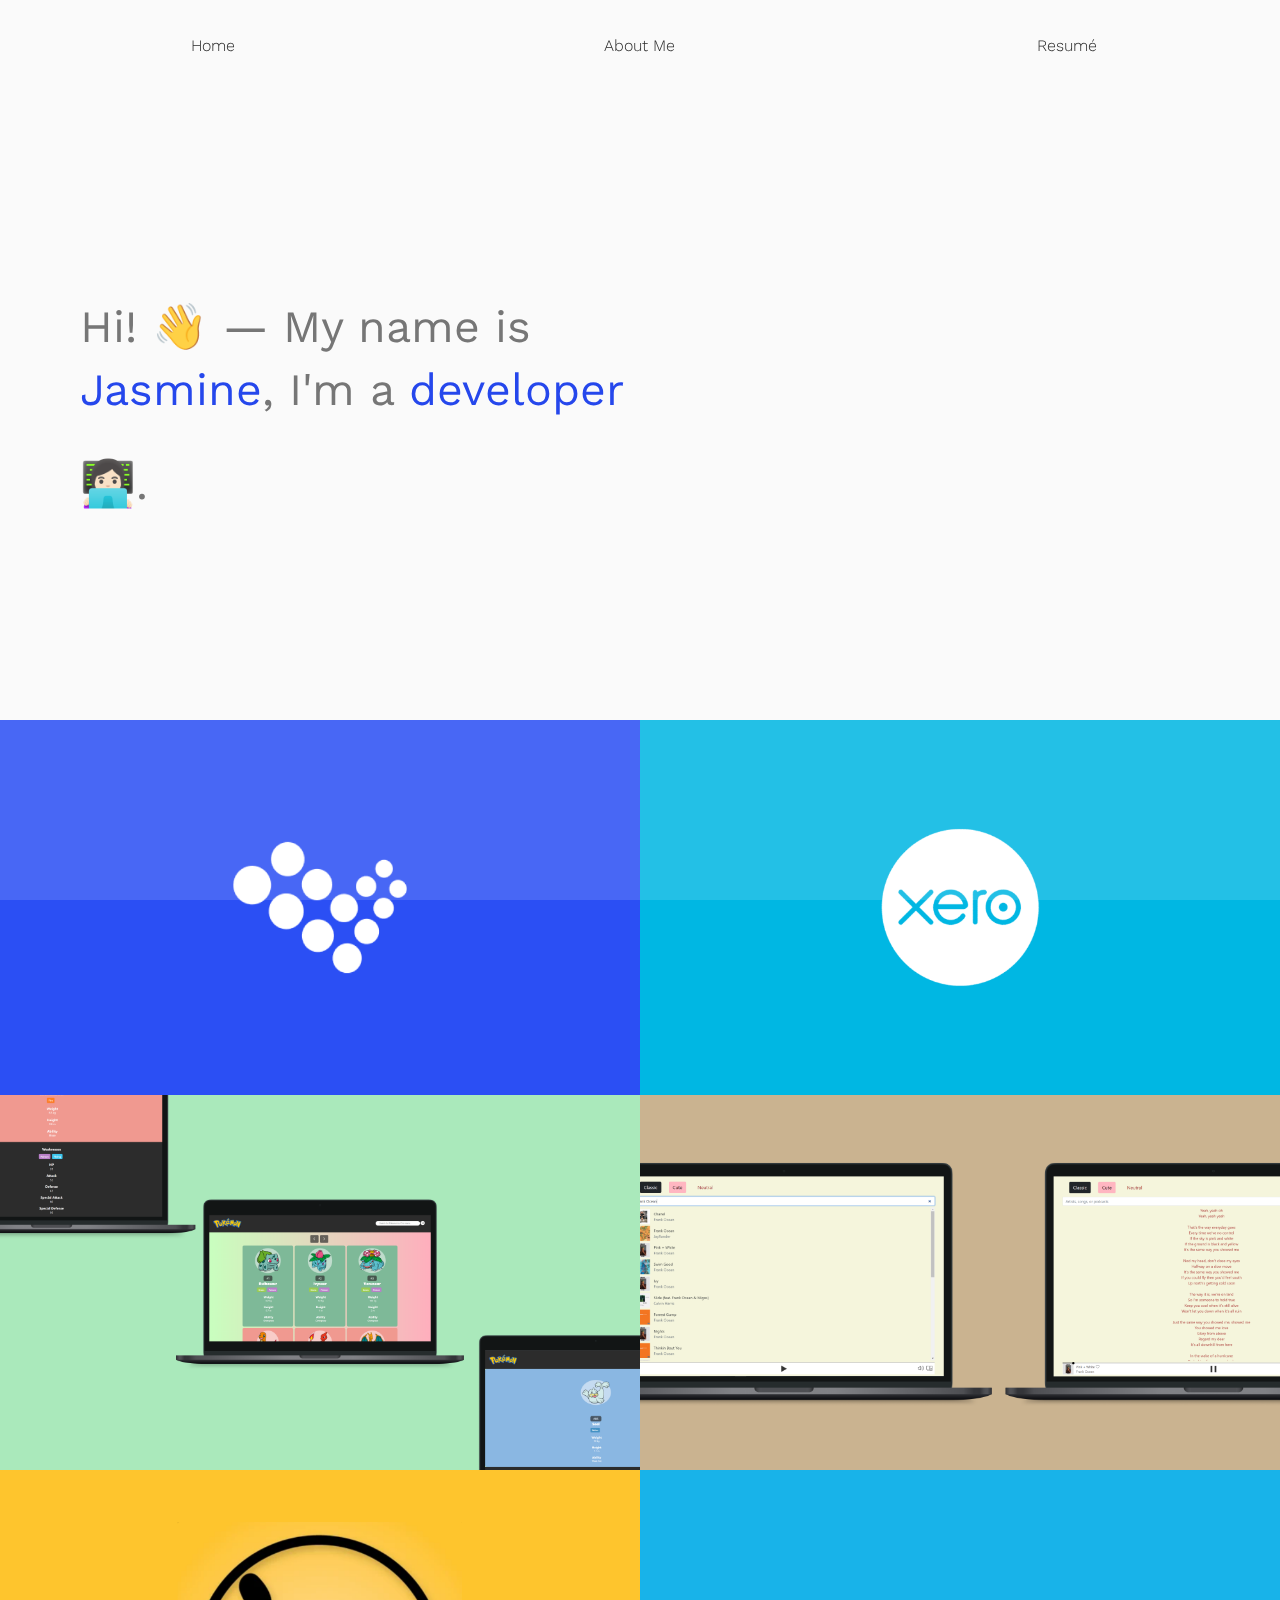
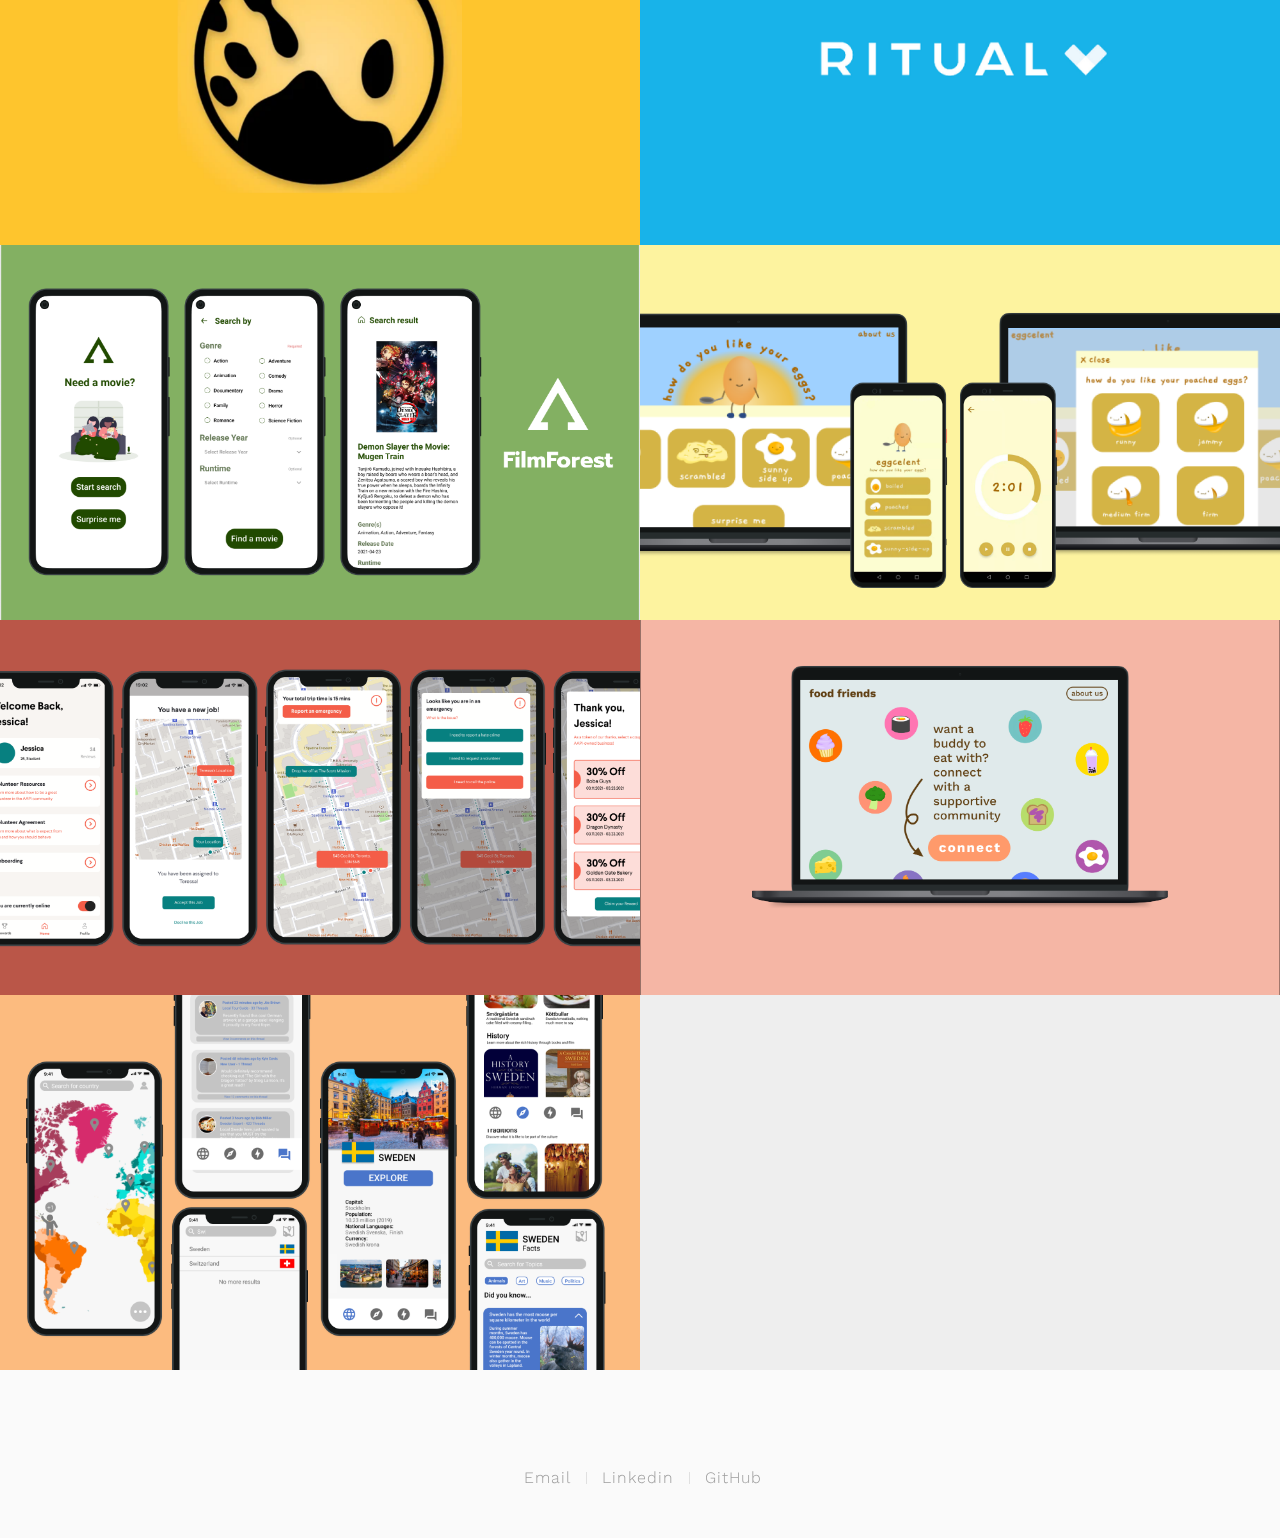
<file: index.html>
<!DOCTYPE html>
<html>
<head>
    <meta charset="utf-8">
    <meta content="width=device-width, initial-scale=1.0" name="viewport">
    <title>Home | Jasmine Sun</title>
    <meta content="Development portfolio of Jasmine Sun" name="description" property="og:description">
    <link href="style.css" rel="stylesheet">
    <link rel="icon" href="res/favicon.ico" />
    <script src="https://ajax.googleapis.com/ajax/libs/jquery/2.1.4/jquery.min.js"></script>
    <link href="https://fonts.googleapis.com/css?family=Work+Sans:300,600,400" rel="stylesheet" type="text/css">
    <script src="./index.js"></script>
</head>
<body>
    <div class="preloader"></div>
    <main>
        <section class="intro">
            <div class="navpadding"></div>
            <nav>
                <a href="index.html">Home</a>
                <a href="aboutme.html">About Me</a>
                <a href="res/Jasmine_Sun_Resume.pdf">Resumé</a>
            </nav>

            <div class="intro-text">
                <div class="maintextpadding"></div><!-- Seperates the text section from the arrow. -->
                <div class="Hi">
                    <h1>
                        Hi! 👋  &mdash; My name is <span class="blue">Jasmine</span>, I'm a
                        <span class="blue" id="word"> </span>
                        <span class="blue"> </span>
                    </h1>
                    <h1>👩🏻‍💻.</h1>
                </div>
            </div>

        </section>
        <!-- End of intro -->

        <section class="projects">
            <div class="projects-collage">
                <!-- Varicent Starts -->
                <a class="project-item" target="_blank">
                    <figure class="project-figure">
                        <div class="project-overlay"></div>
                        <img src="res/Varicent.png">
                        <figcaption class="project-text">
                            <h2>Varicent</h2>
                            <p>Enabling companies to drive high performance and maximize <br>
                                revenue by providing vital data, insights, and tools.</p>

                            <p class='hidden popUpdesc'>
                                As a full-stack developer at Varicent, I was heavily involved in the 
                                audit trail system, where we captured and recorded a chronological sequence 
                                of events to provide insights for our customers.
                            </p>
                            <span id="githubRepo" href="https://www.varicent.com/"></span>
                        </figcaption>
                    </figure>
                </a>
                <!-- Varicent Ends -->

                <!-- Xero Starts -->
                <a class="project-item" target="_blank">
                    <figure class="project-figure">
                        <div class="project-overlay"></div>
                        <img src="res/Xero.png">
                        <figcaption class="project-text">
                            <h2>Xero</h2>
                            <p>Building accounting software for everyday businesses</p>

                            <p class='hidden popUpdesc'>
                                At Xero, I was a software engineering intern on the X-Files team, where I worked on the
                                X-Files team which focused on building bank statement data extractors.
                            </p>
                            <span id="githubRepo" href="https://www.xero.com/ca/"></span>
                        </figcaption>
                    </figure>
                </a>
                <!-- Xero Ends -->

                <!-- Pokedex Starts -->
                <a class="project-item" target="_blank">
                    <figure class="project-figure">
                        <div class="project-overlay"></div>
                        <img src="res/Pokedex.png">
                        <figcaption class="project-text">
                            <h2>Pokédex</h2>
                            <p>Searching through your favourite Pokémon</p>

                            <p class='hidden popUpdesc'>
                                Users can look through an organized list of pokémon cards in this aesthetically pleasing Pokédex. They'll get details
                                about the Pokémon such as id, name, weight, height, and ability/abilities. They can also search for a specific pokémon
                                to get more a more detailed description of a Pokémon, including details like their weaknesses, evolutions, etc. 
                                Implemented front-end using React, and leveraged PokéAPI using Axios to gather pokémon data.
                            </p>
                            <span id="githubRepo" href="https://github.com/jasminejsun/pokedex"></span>
                        </figcaption>
                    </figure>
                </a>
                <!-- Pokedex Ends -->
                <!-- Themify Starts -->
                <a class="project-item" target="_blank">
                    <figure class="project-figure">
                        <div class="project-overlay"></div>
                        <img src="res/themify.png">
                        <figcaption class="project-text">
                            <h2>Themeify</h2>
                            <p>Customizing your Spotify experience</p>

                            <p class='hidden popUpdesc'>
                                A web app that gives users the ability to search for any song from the 70 million+ songs from the Spotify API, and then
                                play it within the same webpage. As well, it displays the lyrics to the song currently playing on-screen. Users can also
                                switch between different colour themes, such as netural and classic.
                            </p>
                            <span id="githubRepo" href="https://github.com/jasminejsun/themeify"></span>
                        </figcaption>
                    </figure>
                </a>
                <!-- Themify Ends -->
                <!-- RM Starts -->
                <a class="project-item" target="_blank">
                    <figure class="project-figure">
                        <div class="project-overlay"></div>
                        <img src="res/rm.png">
                        <figcaption class="project-text">
                            <h2>Web and Mobile<br /> Developer Intern</h2>
                            <p>Sept-Dec 2021</p>

                            <p class='hidden popUpdesc'>
                                During my time at Rich Media, I headed development of features for responsive and accessible front-end interfaces 
                                in Javascript/Typescript and Angular. I got to work on interesting projects like a complex financial calculator, 
                                zip file creators, and dynamic videos. Additionally, I fixed 100+ bugs ranging from accessibility bugs, to updates
                                required due to an updated API, UI defects, etc. I also contributed to Rich Media's libraries, and integrating JUnit 
                                testing in order to improve productivity.
                            </p>
                            <span id="githubRepo" href="https://www.richmedia.com/"></span>
                        </figcaption>
                    </figure>
                </a>
                <!-- RM Ends -->
                <!-- Ritual QA Starts -->
                <a class="project-item" target="_blank">
                    <figure class="project-figure">
                        <div class="project-overlay"></div>
                        <img src="res/ritual.png">
                        <figcaption class="project-text">
                            <h2>Test Automation <br /> Engineering Intern</h2>
                            <p>January-April 2021</p>

                            <p class='hidden popUpdesc'>
                                As a Test Automation Engineering intern at Ritual Co., I had the opportunity to lead QA for multiple projects, which involved working with UX designers, product managers, and developers to ensure all project expectations were met. Additionally I implemented 10+ Android automated test cases, as well as bug fixes, for the build sanity suite to be run and verified for every version release.
                            </p>
                            <span id="githubRepo" href="https://ritual.co/"></span>
                        </figcaption>
                    </figure>
                </a>
                <!-- Ritual QA Ends -->
                <!-- FilmForest Starts -->
                <a class="project-item" target="_blank">
                    <figure class="project-figure">
                        <div class="project-overlay"></div>
                        <img src="res/film_forest_preview.png">
                        <figcaption class="project-text">
                            <h2>FilmForest</h2>
                            <p>Exploring movies with IMDB's data</p>
                            <p class='hidden popUpdesc'>
                                An android app that gives users a movie suggestion based on user input. Uses the TMDB API.
                            </p>
                            <span id="githubRepo" href="https://github.com/jasminejsun/film-forest"></span>
                        </figcaption>
                    </figure>
                </a>
                <!-- FilmForest Ends -->
                <!-- eggcelent starts -->
                <a class="project-item" target="_blank">
                    <figure class="project-figure">
                        <div class="project-overlay"></div>
                        <img src="res/eggcelent_preview.png">
                        <figcaption class="project-text">
                            <h2>eggcelent</h2>
                            <p>Simplifying making eggs</p>
                            <p class='hidden popUpdesc'>
                                Don't know how long to cook your egg? eggcelent - a customizable egg timer website and mobile app - can help you out to make every morning bright and sunny (side up ;D). The Android app is ready and the website is coming soon!
                            </p>
                            <span id="githubRepo" href="https://github.com/jasminejsun/eggcelent-web"></span>
                        </figcaption>
                    </figure>
                </a>
                <!-- eggcelent Ends -->
                <!-- WeWalk Starts -->
                <a class="project-item" target="_blank">
                    <figure class="project-figure">
                        <div class="project-overlay"></div>
                        <img src="res/wewalk_preview.png">
                        <figcaption class="project-text">
                            <h2>WeWalk</h2>
                            <p>Supporting the AAPI community during the COVID-19 pandemic</p>
                            <p class='hidden popUpdesc'>
                                A design project for an app that pairs volunteers with AAPI
                                senior citizens to ensure their safe travel.
                            </p>
                            <span id="githubRepo" href="https://www.figma.com/proto/bkPg6Ovj70JuRxolx4maaK/WeWalk?page-id=1%3A6&node-id=25%3A597&viewport=167%2C278%2C0.13863083720207214&scaling=scale-down"></span>
                        </figcaption>
                    </figure>
                </a>
                <!-- WeWalk Ends -->
                <!-- food friends Starts -->
                <a class="project-item" target="_blank">
                    <figure class="project-figure">
                        <div class="project-overlay"></div>
                        <img src="res/food_friends_preview.png">
                        <figcaption class="project-text">
                            <h2>food friends</h2>
                            <p>Empowering individuals struggling with unhealthy eating habits through video calls.</p>
                            <p class='hidden popUpdesc'>
                                A platform that connects individuals who struggle with unhealthy eating habits through video calls.
                            </p>
                            <span id="githubRepo" href="https://devpost.com/software/food-friends"></span>
                        </figcaption>
                    </figure>
                </a>
                <!-- food friends Ends -->
                <!-- Culture App Starts -->
                <a class="project-item" target="_blank">
                    <figure class="project-figure">
                        <div class="project-overlay"></div>
                        <img src="res/culture_app_preview.png">
                        <figcaption class="project-text">
                            <h2>Culture App</h2>
                            <p>Making learning about different cultures and countries more accessible</p>
                            <p class='hidden popUpdesc'>
                                The culture app is built to help users learn more about selected countries of their choice. This is done by connecting users with a variety of resources such as recipes, books, films and facts. It also has built-in social features such as the forum page and the friends page to allow users to create meaningful connections in order to learn more about different cultures from a personal standpoint.
                            </p>
                            <span id="githubRepo" href="https://devpost.com/software/culture-app?ref_content=user-portfolio&ref_feature=in_progress"></span>
                        </figcaption>
                    </figure>
                </a>
                <!-- Culture App Ends -->

            </div>
        </section>
        <!-- Portfolio section ends -->
        <!-- Footer section begins-->
        <footer>
            <div class="wrapper">
                <ul>
                    <li>
                        <a href="mailto:j362sun@uwaterloo.ca" target="_blank">Email</a>
                    </li>
                    <li>
                        <a href="https://www.linkedin.com/in/jasminejsun" target="_blank">Linkedin</a>
                    </li>
                    <li>
                        <a href="https://github.com/jasminejsun" target="_blank">GitHub</a>
                    </li>
                </ul>
            </div>
        </footer>
        <!-- Footer section ends -->
    </main>
    <!--This section appears when a project 'box' is clicked-->
    <div class="popUp">
        <div class="popUpImg"></div>
        <div id="popUpText">
            <h1>Project's Name</h1>
            <p class="projectDesc">
                Lorem ipsum dolor sit amet, consectetur adipisicing elit. Delectus non ipsum itaque ratione dolorem. Lorem ipsum dolor sit amet consectetur adipisicing elit.
                Lorem ipsum dolor sit amet, consectetur adipisicing elit. Delectus non ipsum itaque ratione dolorem. Lorem ipsum dolor sit amet consectetur adipisicing elit.
            </p>
            <div>
                <a href="" id="githubLink"></a>
            </div>

        </div>
        <span id="cancelBtn">X</span>
    </div>
</body>

</html>
</file>
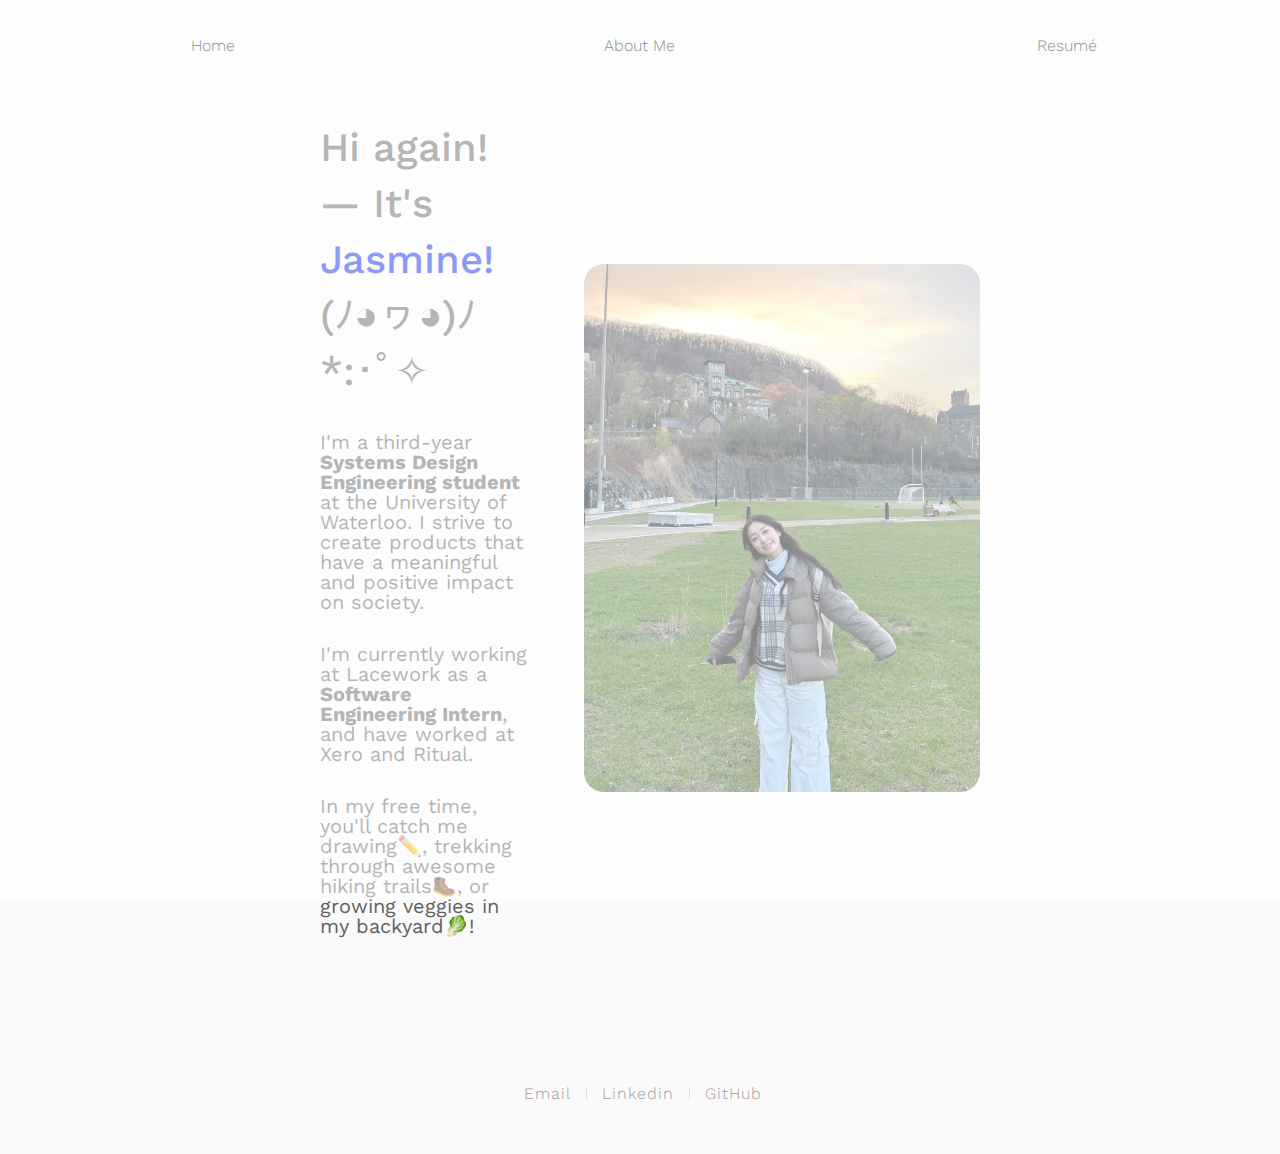
<file: aboutme.html>
﻿<!DOCTYPE html>
<html>
<head>
    <meta charset="utf-8">
    <meta content="width=device-width" name="viewport">
    <title>About Me | Jasmine Sun</title>
    <meta content="Development portfolio of Jasmine Sun" name="description" property="og:description">
    <link href="aboutme.css" rel="stylesheet">
    <script src="https://ajax.googleapis.com/ajax/libs/jquery/2.1.4/jquery.min.js"></script>
    <link href="https://fonts.googleapis.com/css?family=Work+Sans:300,600,400" rel="stylesheet" type="text/css">
    <script src="./aboutme.js"></script>
</head>
<body>
    <div class="preloader"></div>
    <main>
        <div class="navpadding"></div>
        <nav>
            <a href="index.html">Home</a>
            <a href="aboutme.html">About Me</a>
            <a href="res/Jasmine_Sun_Resume.pdf">Resumé</a>
        </nav>
        
        <div class="intro">
            <div class="about-container">
                <div class="Hi">
                    <h1>Hi again! &mdash; It's <span class="blue">Jasmine!</span></h1>
                    <h1>(ﾉ◕ヮ◕)ﾉ*:･ﾟ✧ </h1>
                    <h3>I'm a third-year <strong>Systems Design Engineering student</strong> at the University of Waterloo. I strive to create products that have a meaningful and positive impact on society.</h3>
                    <h3>I'm currently working at Lacework as a <strong>Software Engineering Intern</strong>, and have worked at Xero and Ritual.</h3>
                    <h3>In my free time, you'll catch me drawing✏️, trekking through awesome hiking trails🥾, or growing veggies in my backyard🥬!</h3>
                </div>
                <div class="img-me">
                    <img src="res/me.jpeg">
                </div>
            </div>
        </div>

        <footer>
            <div class="wrapper">
                <ul>
                    <li>
                        <a href="mailto:j362sun@uwaterloo.ca" target="_blank">Email</a>
                    </li>
                    <li>
                        <a href="https://www.linkedin.com/in/jasminejsun" target="_blank">Linkedin</a>
                    </li>
                    <li>
                        <a href="https://github.com/jasminejsun" target="_blank">GitHub</a>
                    </li>
                </ul>
            </div>
        </footer>
    </main>
</body>
</html>
</file>
<file: style.css>
.navpadding {
    padding: 10px;
}

.maintextpadding {
    padding: 30px;
}

nav {
    display: flex;
    justify-content: flex-end;
    flex-direction: column;
}

@media only screen and (min-width: 768px) {
    nav {
        flex-direction: row;
    }
}

nav a {
    flex: 1;
    text-align: center;
    margin: 0.25em;
    padding: 10px;
    text-decoration: none;
    color: #000;
}

    nav a:after {
        content: "";
        display: block;
        background-color: transparent;
        position: absolute;
        bottom: -3px;
        left: 0;
        width: 100%;
        height: 1px;
        -webkit-transform-origin: 50% 0;
        transform-origin: 50% 0;
        -webkit-transform: scaleX(0.6);
        transform: scaleX(0.6);
        -webkit-transition: .3s;
        transition: .3s
    }

    nav a:hover:after {
        background-color: #1004c5;
        -webkit-transform: scaleX(1);
        transform: scaleX(1)
    }

    nav a .about-me-cursor {
        cursor: url(https://picresize.com/popup.html?images/rsz_13f30778c-744a-4e64-b35f-cdeda97e6f8d.png);
    }

.footer ul {
    margin: 0;
    padding: 0;
    list-style: none
}

.projects, .contact, footer {
    text-align: center
}

html {
    box-sizing: border-box;
    font-size: 16px;
    -webkit-tap-highlight-color: transparent
}

*, *::before, *::after {
    box-sizing: inherit
}

html, body, ul, ol, figure {
    margin: 0;
    padding: 0
}

::-moz-selection {
    background: #eee
}

::selection {
    background: #eee
}

::-webkit-scrollbar {
    width: 0;  /* Remove scrollbar space */
    background: transparent;  /* Optional: just make scrollbar invisible */
}

img {
    vertical-align: middle
}

h1, h2, h3 {
    margin: 0
}

p {
    font-size: 1em;
    margin-top: 0;
    margin-bottom: 1.5em
}

.popUpdesc {
    display: none;
}

/* Main body styles */

body {
    font: 100% "Work Sans", Helvetica, sans-serif;
    color: #616161;
    background-color: #fafafa;
    line-height: 1.5;
    position: relative;
}

a {
    color: #9e9e9e;
    font-weight: 300;
    position: relative;
    -webkit-transition: color 0.2s ease-in-out;
    transition: color 0.2s ease-in-out;
    text-decoration: none;
    white-space: nowrap;
    outline: none
}

    a:hover, a:focus {
        color: #757575;
        outline: none
    }

p {
    font-weight: 300
}

b {
    font-weight: 800
}

.preloader {
    position: fixed;
    top: 0;
    left: 0;
    right: 0;
    bottom: 0;
    background-color: #fff;
    z-index: 600
}

/* Main body styles end */


/* Intro section styles */

.Hi {
    max-width: 74rem;
    margin-right: auto;
    margin-left: auto;
    padding: 0 2rem
}

@media (max-width: 768px) {
    .Hi {
        padding: 0 1rem
    }
}

.content {
    background-color: #fafafa;
    padding-top: 8rem;
    text-align: center
}

.intro {
    position: fixed;
    top: 0;
    height: 80vh;
    width: 100%;
    z-index: -1
}

    .intro .intro-text {
        position: absolute;
        top: 50%;
        -webkit-transform: translateY(-50%);
        transform: translateY(-50%);
        width: 100%
    }

    .intro .blue {
        color: rgb(3, 42, 233);
    }

    .intro .blink {
        animation: blink 0.5s infinite;
    }

    .intro span {
        color: rgb(3, 42, 233);
    }

    .intro h1 {
        width: 50%;
        padding-top: 2rem;
        font-size: 2rem;
        font-size: calc(2rem + 1vw);
        line-height: 1.4;
        font-weight: 400
    }

.container {
    display: flex;
    flex-direction: row;
}

@media (max-width: 768px) {
    .intro {
        text-align: center
    }

        .intro h1 {
            width: 100%
        }
}

.intro .down {
    bottom: 2.5rem
}

    .intro .down:hover {
        bottom: 2rem
    }

/* Intro section style ends */


/* Project section begins */

.projects {
    margin-top: 80vh;
    background-color: #eee;
}

    .projects .projects-collage {
        margin: 0 auto
    }

        .projects .projects-collage::after {
            content: "";
            display: table;
            clear: both
        }

        .projects .projects-collage img {
            max-width: 100%;
            max-height: 100%;
            object-fit: cover
        }

.project-overlay {
    position: absolute;
    top: 0;
    left: 0;
    width: 100%;
    height: 100%;
    background-color: rgb(60, 60, 77);
    opacity: 0;
    -webkit-transition: all .3s ease-in;
    transition: all .3s ease-in
}

a.project-item {
    position: relative;
    display: block;
    line-height: 0;
    overflow: hidden;
    cursor: pointer;
    -webkit-transition: all 0.3s ease-in-out;
    transition: all 0.3s ease-in-out
}

@media (min-width: 769px) {
    a.project-item {
        width: 50%;
        float: left
    }
}

a.project-item:hover .project-overlay {
    opacity: .7
}

a.project-item:hover .project-text {
    top: 50%;
    opacity: 1
}

    a.project-item:hover .project-text h2:after {
        -webkit-transform: scaleX(1);
        transform: scaleX(1)
    }

@media (max-width: 768px) {
    a.project-item .project-overlay {
        opacity: .7
    }

    a.project-item .project-text {
        top: 50%;
        opacity: 1
    }
}

.project-text {
    position: absolute;
    top: 40%;
    -webkit-transform: translateY(-50%);
    transform: translateY(-50%);
    line-height: 1;
    width: 100%;
    opacity: 0;
    -webkit-transition: all 0.4s ease-out;
    transition: all 0.4s ease-out;
    font-weight: 300;
    color: #fafafa
}

    .project-text h2 {
        position: relative;
        font-size: 2rem;
        padding-bottom: 1.25rem;
        text-transform: uppercase;
        letter-spacing: .125rem
    }

    .project-text p {
        margin: 0;
        padding-top: 1.5rem
    }

img {
    height: 375px;
    width: 100%
}

/* Project style section ends */

/* Contact section begins */
footer, .content {
    padding: 6rem 0 3rem;
}

    footer ul {
        -webkit-transition: 1s;
        transition: 1s
    }

        footer ul li {
            display: inline-block;
            padding: 0 1rem;
            margin-right: -.375em;
            position: relative
        }

            footer ul li:before {
                content: "";
                display: block;
                background-color: #e0e0e0;
                position: absolute;
                left: 0;
                top: 50%;
                line-height: 0;
                width: 1px;
                height: .75rem;
                margin-top: -.375rem
            }

            footer ul li:first-child:before {
                display: none
            }

            footer ul li a {
                letter-spacing: .0625rem;
                cursor: pointer
            }

                footer ul li a:after {
                    content: "";
                    display: block;
                    background-color: transparent;
                    position: absolute;
                    bottom: -3px;
                    left: 0;
                    width: 100%;
                    height: 1px;
                    -webkit-transform-origin: 50% 0;
                    transform-origin: 50% 0;
                    -webkit-transform: scaleX(0.6);
                    transform: scaleX(0.6);
                    -webkit-transition: .3s;
                    transition: .3s
                }

                footer ul li a:hover:after {
                    background-color: #1004c5;
                    -webkit-transform: scaleX(1);
                    transform: scaleX(1)
                }

/* Contact section ends */

/* PopUp section begins */
.popUp {
    color: black;
    /* height: 70vh; */
    width: 80vw;
    position: fixed;
    top: 10vh;
    left: 10vw;
    background-color: #ffffff;
    box-shadow: 0 0 17px 2px rgba(128, 128, 128, 0.089);
    display: grid;
    grid-template-columns: 55% 45%;
}

    .popUp .popUpImg {
        background: url('https://images.unsplash.com/photo-1526049997133-25caee4c5796?ixlib=rb-0.3.5&ixid=eyJhcHBfaWQiOjEyMDd9&s=4a785d2392ba5c7683a2b09ee1b40b20&auto=format&fit=crop&w=1048&q=80');
        background-position: center;
        background-size: cover;
        /* height: 70vh; */
        background-position: center
    }

    .popUp div:nth-child(2) {
        padding: 10vh 2em;
        position: relative;
    }

    .popUp span {
        display: block;
        position: absolute;
        top: 4%;
        padding: 5px 15px;
        border-radius: 200px;
        font-size: 1.2em;
        background-color: black;
        color: white;
        text-align: center;
        right: 5%;
        cursor: pointer;
        user-select: none;
    }

    .popUp div:nth-child(2) h1 {
        font-size: 2.3em;
        margin-bottom: 1em;
    }

    .popUp div:nth-child(2) p {
        font-size: 0.9em;
    }

    .popUp div:nth-child(2) div a:nth-child(1){
        width: 20px;
        height: 20px;
        background: url("res/link.png");
        background-size: cover;
        display: block;
    }

/* PopUp section ends for DESKTOP VIEW */

/* Tablet styling for popUp */

@media only screen and (min-device-width : 768px) and (max-device-width : 1024px) {
    .popUp {
        width: 95vw;
        left: 2.5vw;
        display: block;
        top: 5vh;
    }

        .popUp .popUpImg {
            background-size: cover;
            background-position: center;
            /* display: none; */
            width: 95vw;
            height: 50vh;
        }
}

/* END OF Tablet styling for popUp */


/* START OF styling mobile view for popUp and header */
@media (min-width: 320px) and (max-width: 767px) {
    .popUp {
        width: 100vw;
        left: 2.5vw;
        display: block;
        top: 1vh;
        height: 200vh;
        position: static;
    }

        .popUp .popUpImg {
            background-size: cover;
            background-position: center;
            /* display: none; */
            width: 100vw;
            height: 50vh;
        }

    .project-text h2 {
        font-size: 1.4rem;
    }
}
/* END of styling mobile view for popUp */
</file>
<file: aboutme.css>
.navpadding {
    padding: 10px;
}

nav {
    display: flex;
    justify-content: flex-end;
    flex-direction: column;
    height: auto;
}

@media only screen and (min-width: 768px) {
    nav {
        flex-direction: row;
    }
}

nav a {
    flex: 1;
    text-align: center;
    margin: 0.25em;
    padding: 10px;
    text-decoration: none;
    color: #000;
}

    nav a:after {
        content: "";
        display: block;
        background-color: transparent;
        position: absolute;
        bottom: -3px;
        left: 0;
        width: 100%;
        height: 1px;
        -webkit-transform-origin: 50% 0;
        transform-origin: 50% 0;
        -webkit-transform: scaleX(0.6);
        transform: scaleX(0.6);
        -webkit-transition: .3s;
        transition: .3s
    }

    nav a:hover:after {
        background-color: #1004c5;
        -webkit-transform: scaleX(1);
        transform: scaleX(1)
    }

    nav a .about-me-cursor {
        cursor: url(https://picresize.com/popup.html?images/rsz_13f30778c-744a-4e64-b35f-cdeda97e6f8d.png);
    }

.footer ul {
    margin: 0;
    padding: 0;
    list-style: none
}

.projects, .contact, footer {
    text-align: center
}

html {
    box-sizing: border-box;
    font-size: 16px;
    -webkit-tap-highlight-color: transparent
}

*, *::before, *::after {
    box-sizing: inherit
}

html, body, ul, ol, figure {
    margin: 0;
    padding: 0
}

::-moz-selection {
    background: #eee
}

::selection {
    background: #eee
}

::-webkit-scrollbar {
    width: 0;  /* Remove scrollbar space */
    background: transparent;  /* Optional: just make scrollbar invisible */
}

img {
    vertical-align: middle
}

h1, h2, h3 {
    margin: 0
}

p {
    font-size: 1em;
    margin-top: 0;
    margin-bottom: 1.5em
}


/* main body style starts */
body {
    font: 100% "Work Sans", Helvetica, sans-serif;
    color: #616161;
    background-color: #fafafa;
    line-height: 1.5;
    position: relative;
    height: fit-content;
    overflow-y: scroll;
}

a {
    color: #9e9e9e;
    font-weight: 300;
    position: relative;
    -webkit-transition: color 0.2s ease-in-out;
    transition: color 0.2s ease-in-out;
    text-decoration: none;
    white-space: nowrap;
    outline: none
}

    a:hover, a:focus {
        color: #757575;
        outline: none
    }

p {
    font-weight: 300
}

b {
    font-weight: 800
}

.preloader {
    position: fixed;
    top: 0;
    left: 0;
    right: 0;
    bottom: 0;
    background-color: #fff;
    z-index: 600
}

/* intro section style start*/
.Hi {
    margin: auto;
    padding: 0 2rem;
    padding-left: 20rem;
    height: auto;
}

.content {
    background-color: #fafafa;
    padding-top: 8rem;
    text-align: center
}

.intro {
    height: auto;
    width: 100%;
    display: relative;
    overflow-y: scroll;
}

    .intro .intro-text {
        position: fixed;
        height: auto;
        top: 50%;
        -webkit-transform: translateY(-50%);
        transform: translateY(-50%);
    }

    .intro .blue {
        color: rgb(3, 42, 233);
    }

    .intro h1 {
        width: 100%;
        font-size: 2rem;
        font-size: calc(1.7rem + 1vw);
        line-height: 1.4;
        font-weight: 500
    }

    .intro h3 {
        width: 100%;
        padding-top: 2rem;
        font-size: 20px;
        line-height: 1;
        font-weight: 400;
    }

    .intro img {
        margin-left: 5%;
        margin-bottom: 20px;
        margin-right: auto;
        height: 33rem;
        position: relative;
        top: 50%;
        -webkit-transform: translateY(-50%);
        transform: translateY(-50%);
        border-radius: 20px;
    }

.about-container {
    display: flex;
    flex-direction: row;
    margin-bottom: 50px;
    justify-content: center;
    width: 75%;
    padding-top: 3em;
}

@media only screen and (min-device-width : 800px) and (max-device-width : 1024px) {
    .intro img {
        margin-top: 20px;
        height: 25rem;
    }

    .intro h1 {
        width: 100%;
        max-width: 40rem;
        min-width: 20rem
    }

    .intro h3 {
        width: 100%;
        max-width: 40rem;
        min-width: 20rem;
    }
}

/* Setting up style for mobile and portrait tablet*/
@media (min-width: 100px) and (max-width: 799px) {
    .Hi {
        padding: 0 1rem
    }

    .intro {
        padding: 0 1rem 0 1rem;
    }

    .intro .intro-text {
        padding-top: 50rem;
        padding-bottom: 10rem;
        width: 100%;
        height: auto;
        text-align: center;
        vertical-align: top;
    }

    .intro h1 {
        max-width: 30rem;
        min-width: 20rem;
    }

    .intro h3 {
        max-width: 30rem;
        min-width: 20rem;
    }

    .intro img {
        width: auto;
        height: 20rem;
        min-height: 0;
        -webkit-transform: translateY(-0%);
        transform: translateY(5%);
    }

    .about-container {
        flex-direction: column;
        width: 100%;
        height: auto;
        align-items: center;
        top: 100%;
    }
}

footer, .content {
    padding: 6rem 0 3rem;
    bottom: 0;
}

    footer ul {
        -webkit-transition: 1s;
        transition: 1s
    }

        footer ul li {
            display: inline-block;
            padding: 0 1rem;
            margin-right: -.375em;
            position: relative
        }

            footer ul li:before {
                content: "";
                display: block;
                background-color: #e0e0e0;
                position: absolute;
                left: 0;
                top: 50%;
                line-height: 0;
                width: 1px;
                height: .75rem;
                margin-top: -.375rem
            }

            footer ul li:first-child:before {
                display: none
            }

            footer ul li a {
                letter-spacing: .0625rem;
                cursor: pointer
            }

                footer ul li a:after {
                    content: "";
                    display: block;
                    background-color: transparent;
                    position: absolute;
                    bottom: -3px;
                    left: 0;
                    width: 100%;
                    height: 1px;
                    -webkit-transform-origin: 50% 0;
                    transform-origin: 50% 0;
                    -webkit-transform: scaleX(0.6);
                    transform: scaleX(0.6);
                    -webkit-transition: .3s;
                    transition: .3s
                }

                footer ul li a:hover:after {
                    background-color: #1004c5;
                    -webkit-transform: scaleX(1);
                    transform: scaleX(1)
                }
</file>
